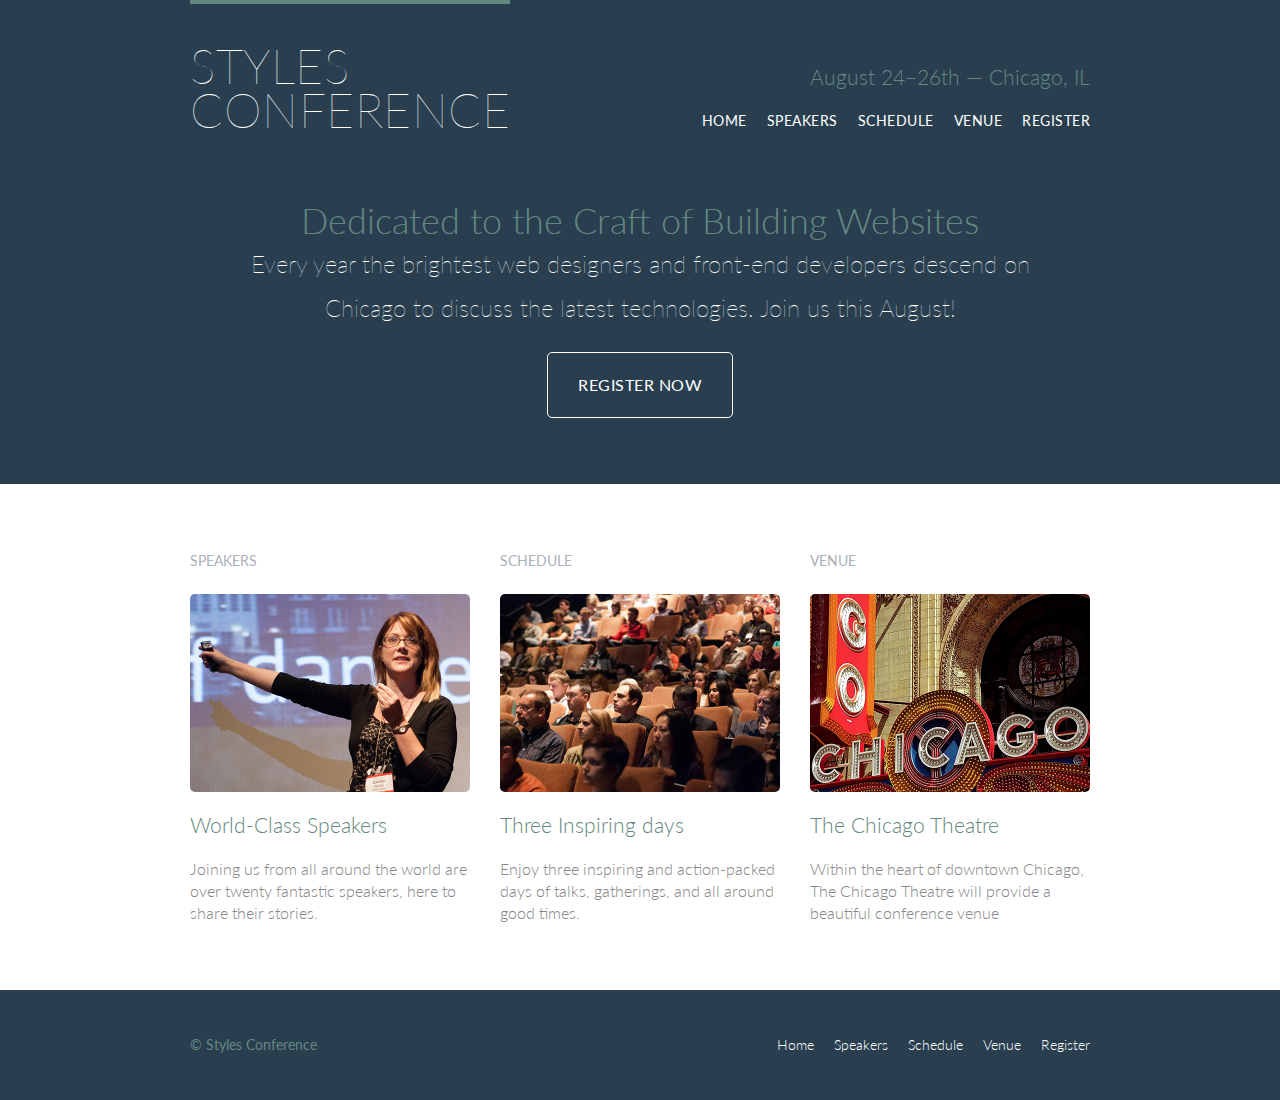
<file: index.html>
<!DOCTYPE html>
<html lang="en">

<head>
  <meta charset="utf-8">
  <title>Styles Conference</title>
  <link rel="stylesheet" href="assets/stylesheets/main.css">
  <link rel="preconnect" href="https://fonts.googleapis.com">
  <link rel="preconnect" href="https://fonts.gstatic.com" crossorigin>
  <link href="https://fonts.googleapis.com/css2?family=Lato:wght@100;300;400&display=swap" rel="stylesheet">
</head>

<body>
  <header class="primary-header container group">
    <section>
      <h1 class="logo">
        <a href="index.html">Styles <br> Conference</a>
      </h1>
    </section>
    <h3 class="tagline">August 24&ndash;26th &mdash; Chicago, IL</h3>
    <nav class="nav primary-nav">
      <ul>
        <li><a href="index.html">Home</a></li><!--
        --><li><a href="speakers.html">Speakers</a></li><!--
        --><li><a href="schedule.html">Schedule</a></li><!--
        --><li><a href="venue.html">Venue</a></li><!--
        --><li><a href="register.html">Register</a></li>
      </ul>
    </nav>
  </header>

  <section class="hero grid">
    <h2>Dedicated to the Craft of Building Websites</h2>
    <p>Every year the brightest web designers and front-end developers descend on Chicago to discuss the latest
      technologies. Join us this August!</p>
    <a href="register.html" class="btn btn-alt">Register Now</a>
  </section>
  <section class="row">
    <div class="grid"><!-- 
      Speakers 
      --><section class="teaser col-1-3">
        <h5>Speakers</h5>
        <a href="speakers.html">
          <img src="assets/images/home/speakers.jpg" alt="Professional Speaker">
          <h3>World-Class Speakers</h3>
        </a>
        <p>Joining us from all around the world are over twenty fantastic speakers, here to share their stories.</p>
      </section><!-- 
        Schedule
      --><section class="teaser col-1-3">
        <h5>Schedule</h5>
        <a href="schedule.html">
          <img src="assets/images/home/schedule.jpg" alt="Three Day Schedule">
          <h3>Three Inspiring days</h3>
        </a>
        <p>Enjoy three inspiring and action-packed days of talks, gatherings, and all around good times.</p>
      </section><!-- 
        Venue 
      --><section class="teaser col-1-3">
        <h5>Venue</h5>
        <a href="venue.html">
          <img src="assets/images/home/venue.jpg" alt="Conference Venue">
          <h3>The Chicago Theatre</h3>
        </a>
        <p>Within the heart of downtown Chicago, The Chicago Theatre will provide a beautiful conference venue</p>
      </section>
    </div>
  </section>

  <footer class="primary-footer container group">
    <small>&copy; Styles Conference</small>
    <nav class="nav">
      <ul>
        <li><a href="index.html">Home</a></li><!--
        --><li><a href="speakers.html">Speakers</a></li><!--
        --><li><a href="schedule.html">Schedule</a></li><!--
        --><li><a href="venue.html">Venue</a></li><!--
        --><li><a href="register.html">Register</a></li>
      </ul>
  </footer>
</body>

</html>
</file>
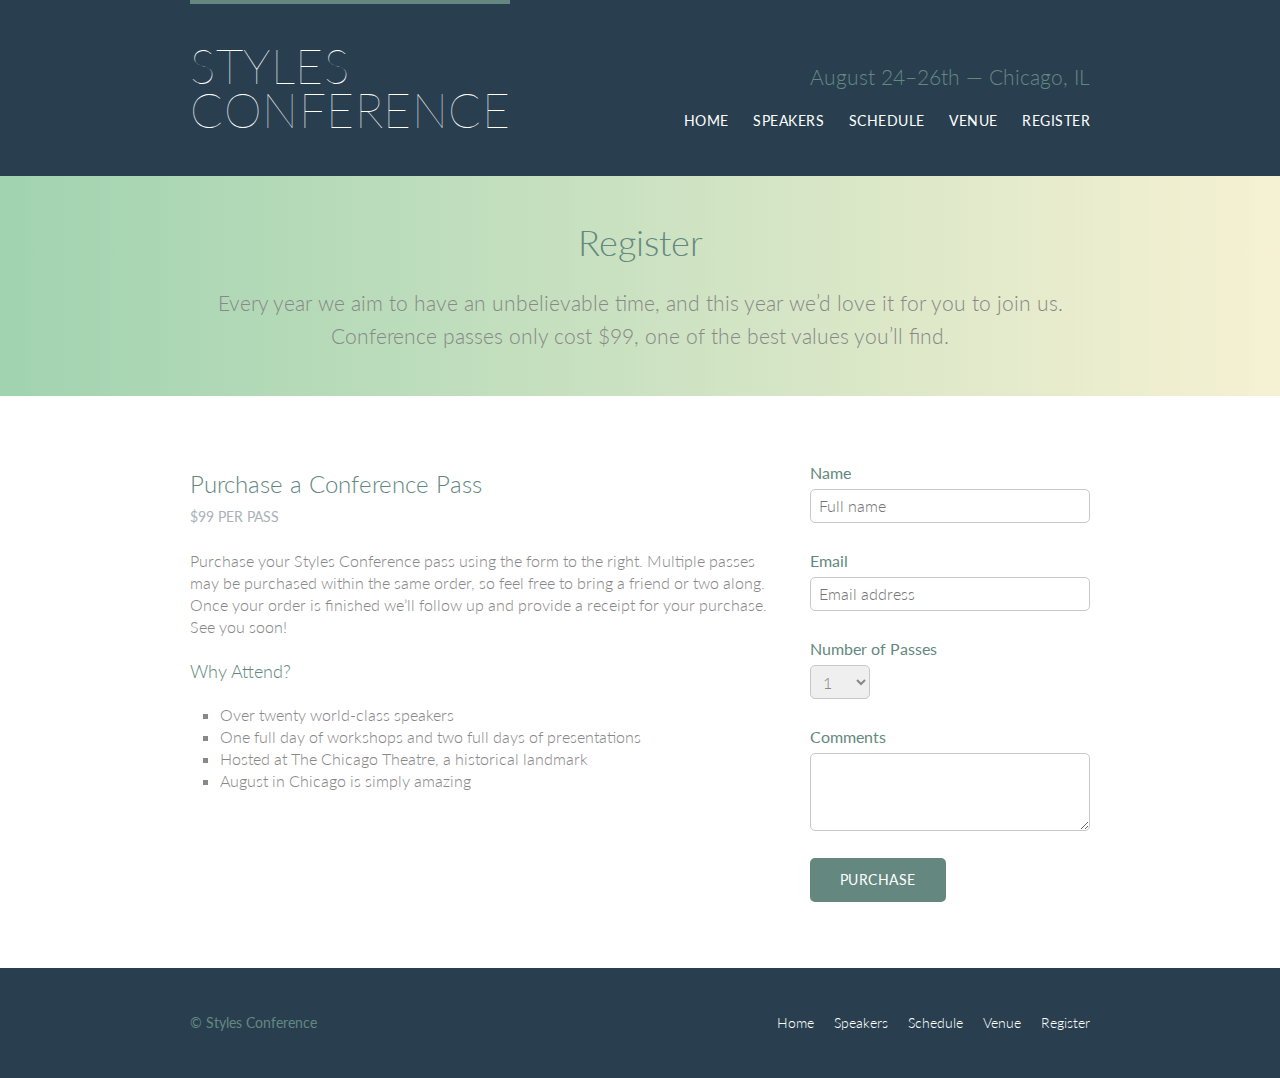
<file: register.html>
<!DOCTYPE html>
<html lang="en">

<head>
    <meta charset="utf-8">
    <title>Styles Conference</title>

    <link rel="stylesheet" href="assets/stylesheets/main.css">
    <link rel="preconnect" href="https://fonts.googleapis.com">
    <link rel="preconnect" href="https://fonts.gstatic.com" crossorigin>
    <link href="https://fonts.googleapis.com/css2?family=Lato:wght@100;300;400&display=swap" rel="stylesheet">
</head>

<body>
    <header class="primary-header container group">
        <section>
            <h1 class="logo">
                <a href="index.html">Styles <br> Conference</a>
            </h1>
        </section>
        <h3 class="tagline">August 24&ndash;26th &mdash; Chicago, IL</h3>
        <nav class="nav primary-nav">
            <ul>
                <li><a href="index.html">Home</a></li><!--
                -->
                <li><a href="speakers.html">Speakers</a></li><!--
                -->
                <li><a href="schedule.html">Schedule</a></li><!--
                -->
                <li><a href="venue.html">Venue</a></li><!--
                -->
                <li><a href="register.html">Register</a></li>
            </ul>
        </nav>
    </header>

    <section class="row-alt">
        <div class="lead container">
            <h1>Register</h1>
            <p>Every year we aim to have an unbelievable time, and this year we&#8217;d love it for you to join us.
                Conference passes only cost $99, one of the best values you&#8217;ll find.</p>
        </div>
    </section>

    <section class="row">
        <div class="grid">
            <section class="col-2-3">
                <h2>Purchase a Conference Pass</h2>
                <h5>$99 per Pass</h5>

                <p>Purchase your Styles Conference pass using the form to the right. Multiple passes may be purchased
                    within the same order, so feel free to bring a friend or two along. Once your order is finished
                    we&#8217;ll follow up and provide a receipt for your purchase. See you soon!</p>

                <h4>Why Attend?</h4>

                <ul class="why-attend">
                    <li>Over twenty world-class speakers</li>
                    <li>One full day of workshops and two full days of presentations</li>
                    <li>Hosted at The Chicago Theatre, a historical landmark</li>
                    <li>August in Chicago is simply amazing</li>
                </ul>
            </section><!--
            --><form class="col-1-3" action="#" method="post">
                <fieldset class="register-group">
                    <label>
                        Name
                        <input type="text" name="name" placeholder="Full name" required>
                    </label>

                    <label>
                        Email
                        <input type="email" name="email" placeholder="Email address" required>
                    </label>

                    <label>
                        Number of Passes
                        <select name="quantity" required>
                            <option value="1" selected>1</option>
                            <option value="2">2</option>
                            <option value="3">3</option>
                            <option value="4">4</option>
                            <option value="5">5</option>
                        </select>
                    </label>

                    <label>
                        Comments
                        <textarea name="comments"></textarea>
                    </label>
                </fieldset>
                
                <input class="btn btn-default" type="submit" name="submit" value="Purchase">
            </form>
        </div>
    </section>

    <footer class="primary-footer container group">
        <small>&copy; Styles Conference</small>
        <nav class="nav">
            <ul>
                <li><a href="index.html">Home</a></li><!--
                --><li><a href="speakers.html">Speakers</a></li><!--
                --><li><a href="schedule.html">Schedule</a></li><!--
                --><li><a href="venue.html">Venue</a></li><!--
                --><li><a href="register.html">Register</a></li>
            </ul>
        </nav>
    </footer>
</body>

</html>
</file>
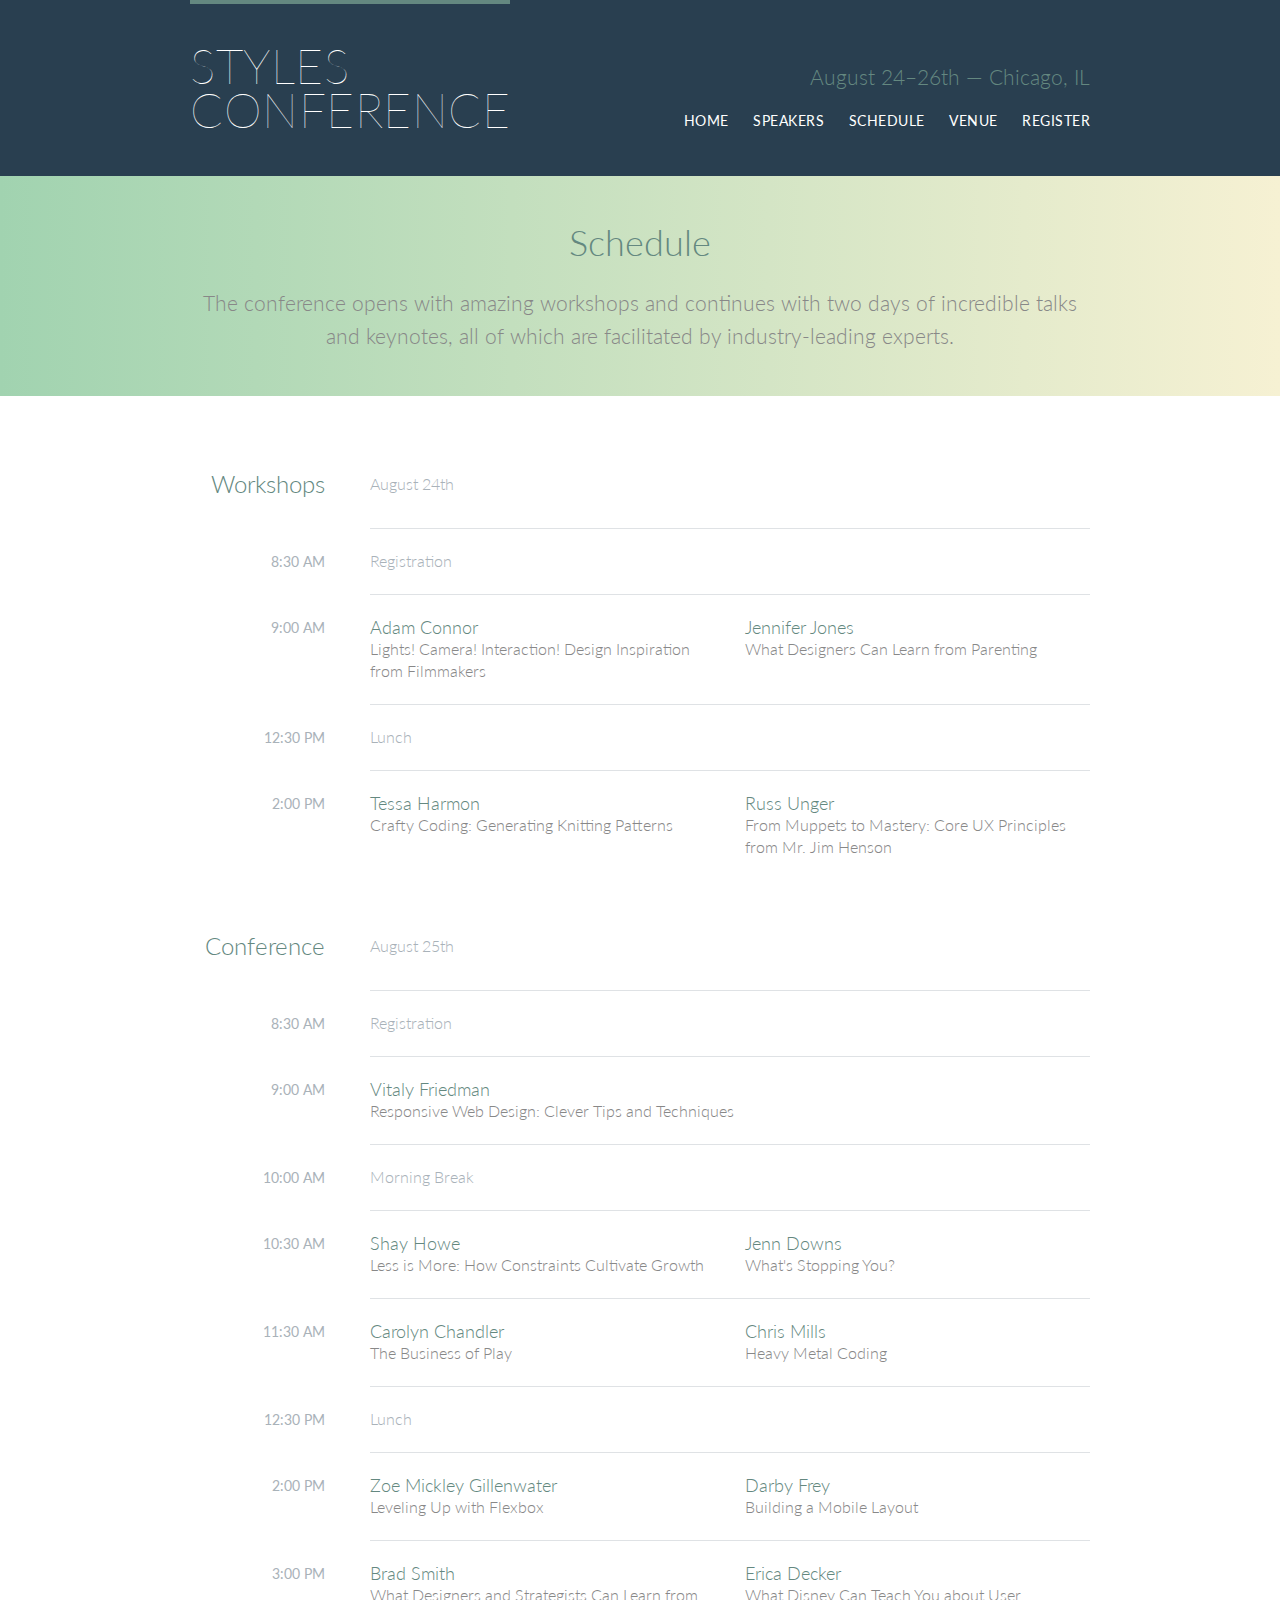
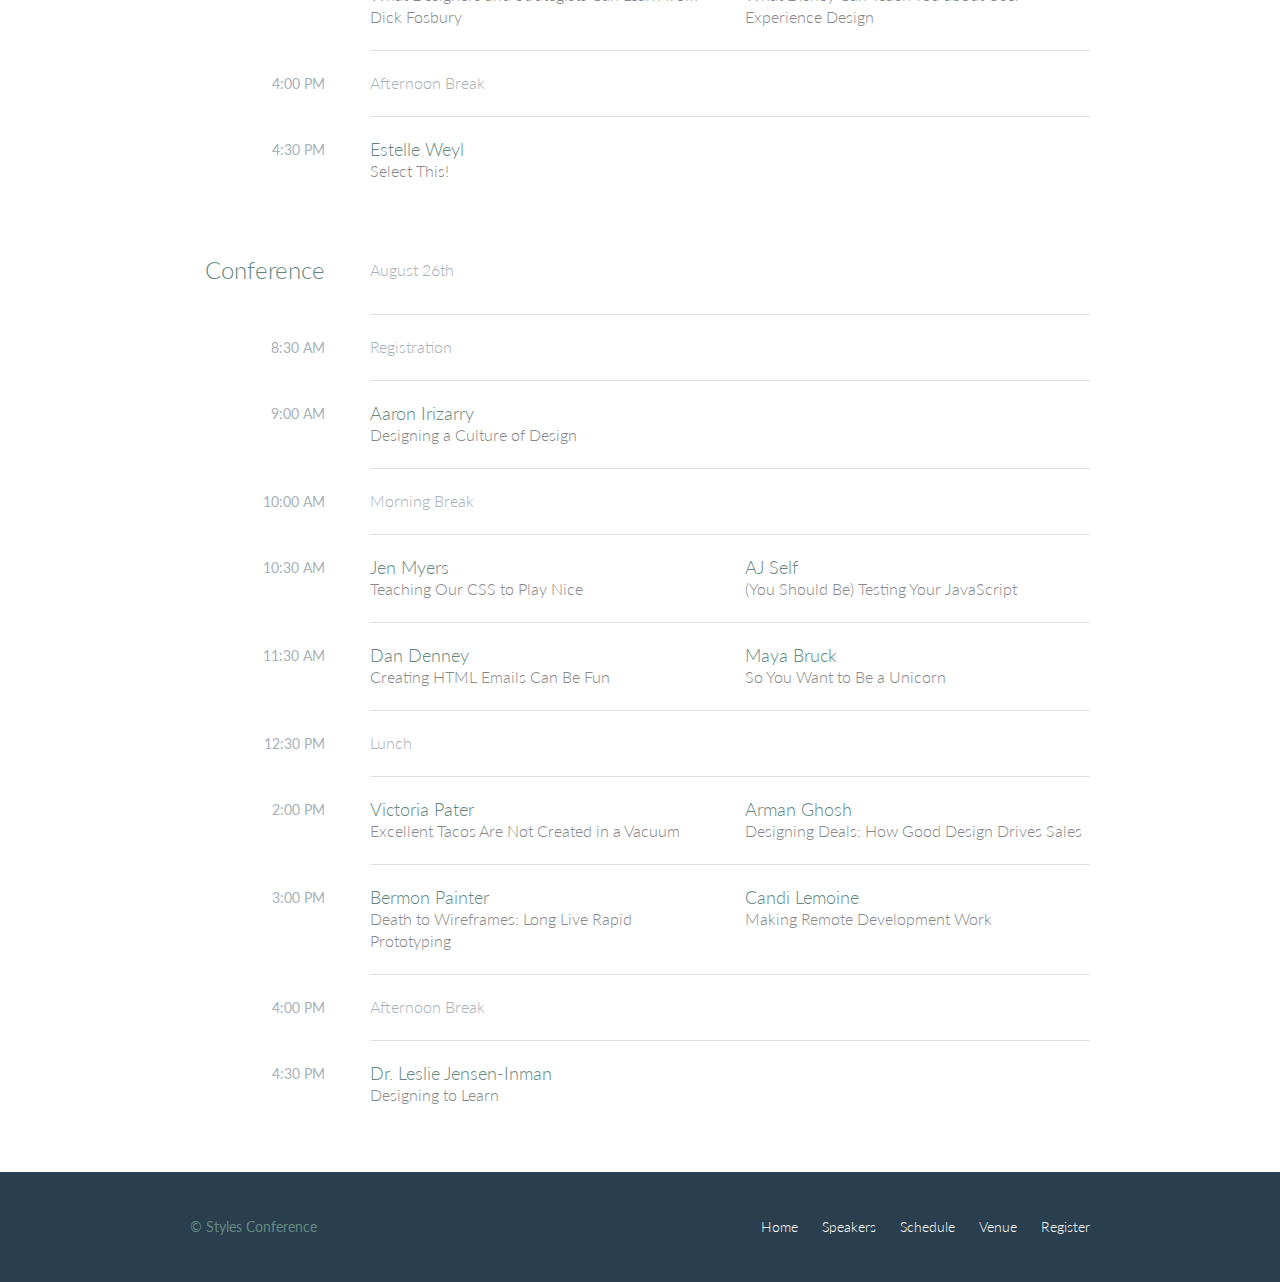
<file: schedule.html>
<!DOCTYPE html>
<html lang="en">

<head>
    <meta charset="utf-8">
    <title>Styles Conference</title>

    <link rel="stylesheet" href="assets/stylesheets/main.css">
    <link rel="preconnect" href="https://fonts.googleapis.com">
    <link rel="preconnect" href="https://fonts.gstatic.com" crossorigin>
    <link href="https://fonts.googleapis.com/css2?family=Lato:wght@100;300;400&display=swap" rel="stylesheet">
</head>

<body>
    <header class="primary-header container group">
        <section>
            <h1 class="logo">
                <a href="index.html">Styles <br> Conference</a>
            </h1>
        </section>
        <h3 class="tagline">August 24&ndash;26th &mdash; Chicago, IL</h3>
        <nav class="nav primary-nav">
            <ul>
                <li><a href="index.html">Home</a></li><!--
                -->
                <li><a href="speakers.html">Speakers</a></li><!--
                -->
                <li><a href="schedule.html">Schedule</a></li><!--
                -->
                <li><a href="venue.html">Venue</a></li><!--
                -->
                <li><a href="register.html">Register</a></li>
            </ul>
        </nav>
    </header>

    <section class="row-alt">
        <div class="lead container">
            <h1>Schedule</h1>
            <p>The conference opens with amazing workshops and continues with two days of incredible talks and keynotes,
                all of which are facilitated by industry-leading experts.</p>
        </div>
    </section>

    <section class="row">
        <div class="container">
            <!-- Table #1 Workshops -->
            <table>
                <thead>
                    <tr>
                        <th scope="row">Workshops</th>
                        <td class="schedule-offset" colspan="2">August 24th</td>
                    </tr>
                </thead>
                <tbody>
                    <tr>
                        <th scope="row">
                            <time datetime="08:30:00">8:30 AM</time>
                        </th>
                        <td class="schedule-offset" colspan="2">Registration</td>
                    </tr>
                    <tr>
                        <th scope="row">
                            <time datetime="09:00:00">9:00 AM</time>
                        </th>
                        <td>
                            <a href="speakers.html#adam-connor">
                                <h4>Adam Connor</h4>
                                Lights! Camera! Interaction! Design Inspiration from Filmmakers
                            </a>
                        </td>
                        <td>
                            <a href="speakers.html#jennifer-jones">
                                <h4>Jennifer Jones</h4>
                                What Designers Can Learn from Parenting
                            </a>
                        </td>
                    </tr>
                    <tr>
                        <th scope="row">
                            <time datetime="12:30:00">12:30 PM</time>
                        </th>
                        <td class="schedule-offset" colspan="2">
                            Lunch
                        </td>
                    </tr>
                    <tr>
                        <th scope="row">
                            <time datetime="14:00">2:00 PM</time>
                        </th>
                        <td>
                            <a href="speakers.html#tessa-harmon">
                                <h4>Tessa Harmon</h4>
                                Crafty Coding: Generating Knitting Patterns
                            </a>
                        </td>
                        <td>
                            <a href="speakers.html#russ-unger">
                                <h4>Russ Unger</h4>
                                From Muppets to Mastery: Core UX Principles from Mr. Jim Henson
                            </a>
                        </td>
                    </tr>
                </tbody>
            </table>
            <!-- Table #2 Conference -->
            <table>
                <thead>
                    <tr>
                        <th scope="row">Conference</th>
                        <td class="schedule-offset" colspan="2">August 25th</td>
                    </tr>
                </thead>
                <tbody>
                    <tr>
                        <th scope="row">
                            <time datetime="08:30:00">8:30 AM</time>
                        </th>
                        <td class="schedule-offset" colspan="2">Registration</td>
                    </tr>
                    <tr>
                        <th scope="row">
                            <time datetime="09:00:00">9:00 AM</time>
                        </th>
                        <td colspan="2">
                            <a href="speakers.html#vitaly-friedman">
                                <h4>Vitaly Friedman</h4>
                                Responsive Web Design: Clever Tips and Techniques
                            </a>
                        </td>
                    </tr>
                    <tr>
                        <th scope="row">
                            <time datetime="10:00:00">10:00 AM</time>
                        </th>
                        <td class="schedule-offset" colspan="2">
                            Morning Break
                        </td>
                    </tr>
                    <tr>
                        <th scope="row">
                            <time datetime="10:30:00">10:30 AM</time>
                        </th>
                        <td>
                            <a href="speakers.html#shay-howe">
                                <h4>Shay Howe</h4>
                                Less is More: How Constraints Cultivate Growth
                            </a>
                        </td>
                        <td>
                            <a href="speakers.html#jenn-downs">
                                <h4>Jenn Downs</h4>
                                What's Stopping You?
                            </a>
                        </td>
                    </tr>
                    <tr>
                        <th scope="row">
                            <time datetime="11:30:00">11:30 AM</time>
                        </th>
                        <td>
                            <a href="speakers.html#carolyn-chandler">
                                <h4>Carolyn Chandler</h4>
                                The Business of Play
                            </a>
                        </td>
                        <td>
                            <a href="speakers.html#chris-mills">
                                <h4>Chris Mills</h4>
                                Heavy Metal Coding
                            </a>
                        </td>
                    </tr>
                    <tr>
                        <th scope="row">
                            <time datetime="12:30:00">12:30 PM</time>
                        </th>
                        <td class="schedule-offset" colspan="2">
                            Lunch
                        </td>
                    </tr>
                    <tr>
                        <th scope="row">
                            <time datetime="14:00">2:00 PM</time>
                        </th>
                        <td>
                            <a href="speakers.html#zoe-mickley-gillenwater">
                                <h4>Zoe Mickley Gillenwater</h4>
                                Leveling Up with Flexbox
                            </a>
                        </td>
                        <td>
                            <a href="speakers.html#darby-frey">
                                <h4>Darby Frey</h4>
                                Building a Mobile Layout
                            </a>
                        </td>
                    </tr>
                    <tr>
                        <th scope="row">
                            <time datetime="15:00">3:00 PM</time>
                        </th>
                        <td>
                            <a href="speakers.html#brad-smith">
                                <h4>Brad Smith</h4>
                                What Designers and Strategists Can Learn from Dick Fosbury
                            </a>
                        </td>
                        <td>
                            <a href="speakers.html#erica-decker">
                                <h4>Erica Decker</h4>
                                What Disney Can Teach You about User Experience Design
                            </a>
                        </td>
                    </tr>
                    <tr>
                        <th scope="row">
                            <time datetime="16:00">4:00 PM</time>
                        </th>
                        <td class="schedule-offset" colspan="2">
                            Afternoon Break
                        </td>
                    </tr>
                    <tr>
                        <th scope="row">
                            <time datetime="16:30">4:30 PM</time>
                        </th>
                        <td colspan="2">
                            <a href="speakers.html#estelle-weyl">
                                <h4>Estelle Weyl</h4>
                                    Select This!
                            </a>
                        </td>
                    </tr>
                </tbody>
            </table>
            <!-- Table #3 Conference -->
            <table>
                <thead>
                    <tr>
                        <th scope="row">Conference</th>
                        <td class="schedule-offset" colspan="2">August 26th</td>
                    </tr>
                </thead>
                <tbody>
                    <tr>
                        <th scope="row">
                            <time datetime="08:30:00">8:30 AM</time>
                        </th>
                        <td class="schedule-offset" colspan="2">Registration</td>
                    </tr>
                    <tr>
                        <th scope="row">
                            <time datetime="09:00:00">9:00 AM</time>
                        </th>
                        <td colspan="2">
                            <a href="speakers.html#aaron-irizarry">
                                <h4>Aaron Irizarry</h4>
                                Designing a Culture of Design
                            </a>
                        </td>
                    </tr>
                    <tr>
                        <th scope="row">
                            <time datetime="10:00:00">10:00 AM</time>
                        </th>
                        <td class="schedule-offset" colspan="2">
                            Morning Break
                        </td>
                    </tr>
                    <tr>
                        <th scope="row">
                            <time datetime="10:30:00">10:30 AM</time>
                        </th>
                        <td>
                            <a href="speakers.html#jen-myers">
                                <h4>Jen Myers</h4>
                                Teaching Our CSS to Play Nice
                            </a>
                        </td>
                        <td>
                            <a href="speakers.html#aj-self">
                                <h4>AJ Self</h4>
                                (You Should Be) Testing Your JavaScript
                            </a>
                        </td>
                    </tr>
                    <tr>
                        <th scope="row">
                            <time datetime="11:30:00">11:30 AM</time>
                        </th>
                        <td>
                            <a href="speakers.html#dan-denney">
                                <h4>Dan Denney</h4>
                                Creating HTML Emails Can Be Fun
                            </a>
                        </td>
                        <td>
                            <a href="speakers.html#maya-bruck">
                                <h4>Maya Bruck</h4>
                                So You Want to Be a Unicorn
                            </a>
                        </td>
                    </tr>
                    <tr>
                        <th scope="row">
                            <time datetime="12:30:00">12:30 PM</time>
                        </th>
                        <td class="schedule-offset" colspan="2">
                            Lunch
                        </td>
                    </tr>
                    <tr>
                        <th scope="row">
                            <time datetime="14:00">2:00 PM</time>
                        </th>
                        <td>
                            <a href="speakers.html#victoria-pater">
                                <h4>Victoria Pater</h4>
                                Excellent Tacos Are Not Created in a Vacuum
                            </a>
                        </td>
                        <td>
                            <a href="speakers.html#arman-ghosh">
                                <h4>Arman Ghosh</h4>
                                Designing Deals: How Good Design Drives Sales
                            </a>
                        </td>
                    </tr>
                    <tr>
                        <th scope="row">
                            <time datetime="15:00">3:00 PM</time>
                        </th>
                        <td>
                            <a href="speakers.html#bermon-painter">
                                <h4>Bermon Painter</h4>
                                Death to Wireframes: Long Live Rapid Prototyping
                            </a>
                        </td>
                        <td>
                            <a href="speakers.html#candi-lemoine">
                                <h4>Candi Lemoine</h4>
                                Making Remote Development Work
                            </a>
                        </td>
                    </tr>
                    <tr>
                        <th scope="row">
                            <time datetime="16:00">4:00 PM</time>
                        </th>
                        <td class="schedule-offset" colspan="2">
                            Afternoon Break
                        </td>
                    </tr>
                    <tr>
                        <th scope="row">
                            <time datetime="16:30">4:30 PM</time>
                        </th>
                        <td colspan="2">
                            <a href="speakers.html#dr-leslie-jensen-inman">
                                <h4>Dr. Leslie Jensen-Inman</h4>
                                    Designing to Learn
                            </a>
                        </td>
                    </tr>
                </tbody>
            </table>
        </div>
    </section>

    <footer class="primary-footer container group">
        <small>&copy; Styles Conference</small>
        <nav class="nav">
            <ul>
                <li><a href="index.html">Home</a></li><!--
                -->
                <li><a href="speakers.html">Speakers</a></li><!--
                -->
                <li><a href="schedule.html">Schedule</a></li><!--
                -->
                <li><a href="venue.html">Venue</a></li><!--
                -->
                <li><a href="register.html">Register</a></li>
            </ul>
        </nav>
    </footer>
</body>

</html>
</file>
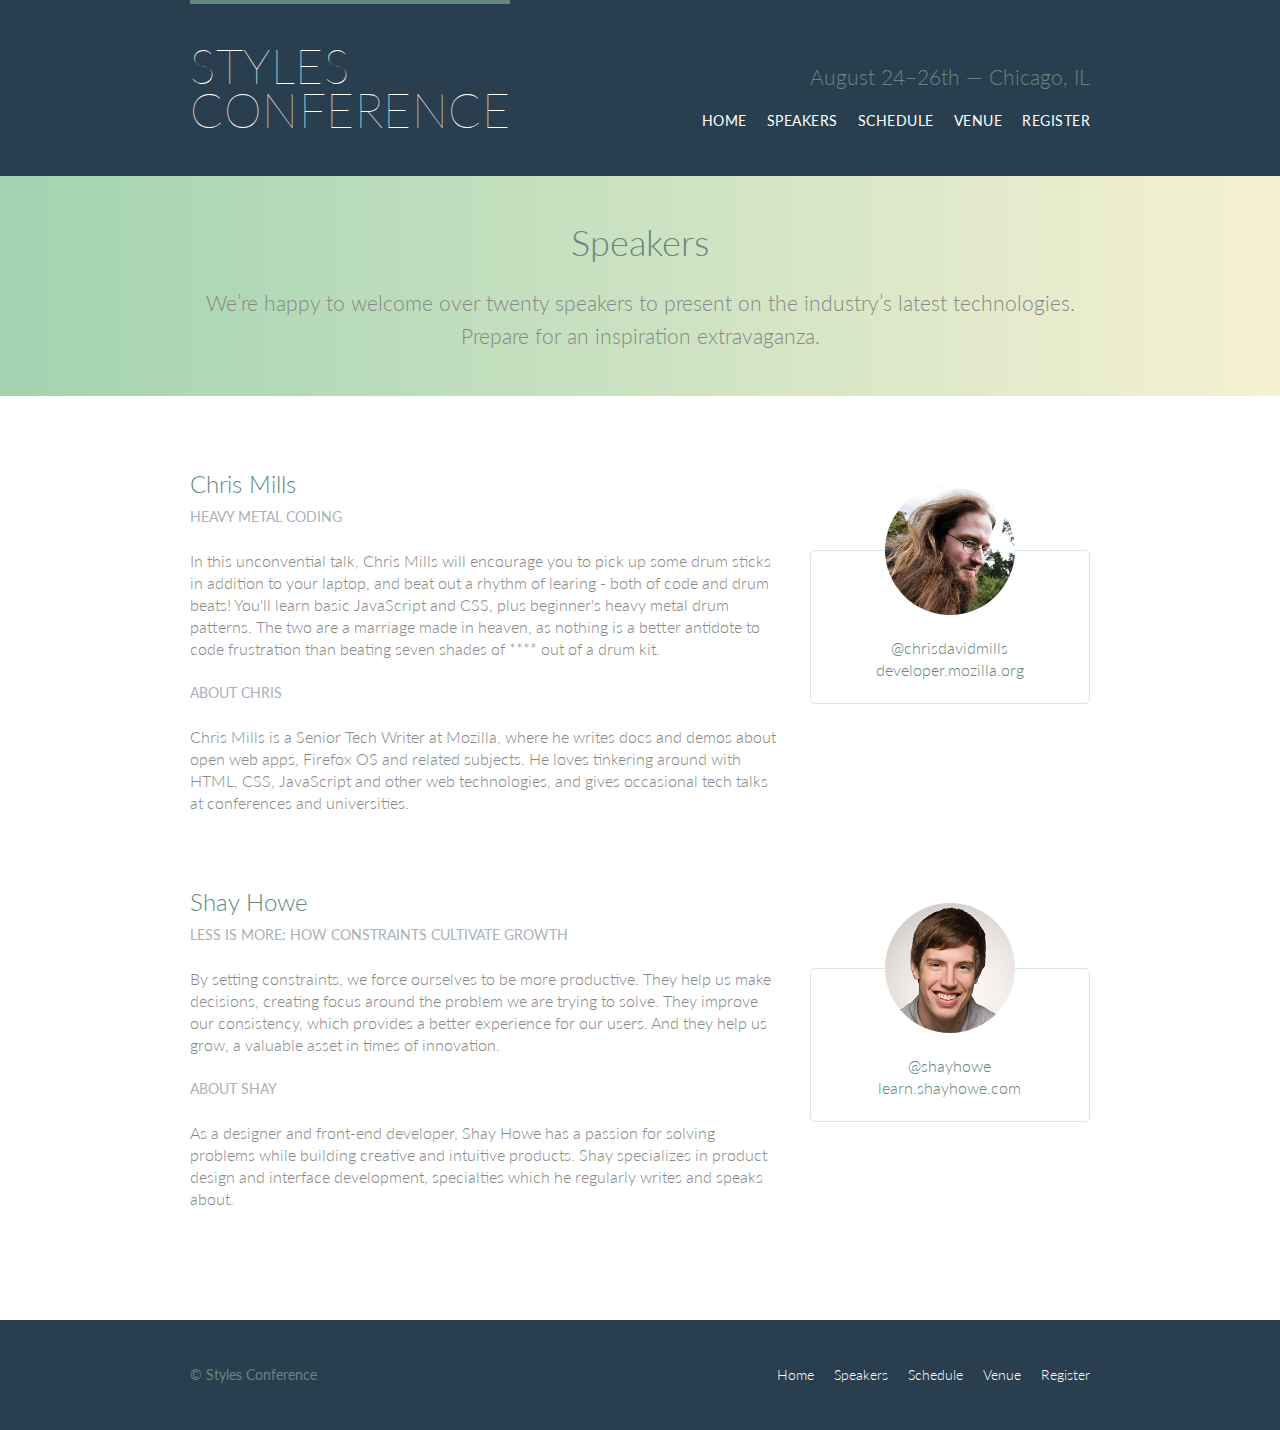
<file: speakers.html>
<!DOCTYPE html>
<html lang="en">

<head>
    <meta charset="utf-8">
    <title>Styles Conference</title>

    <link rel="stylesheet" href="assets/stylesheets/main.css">
    <link rel="preconnect" href="https://fonts.googleapis.com">
    <link rel="preconnect" href="https://fonts.gstatic.com" crossorigin>
    <link href="https://fonts.googleapis.com/css2?family=Lato:wght@100;300;400&display=swap" rel="stylesheet">
</head>

<body>
    <header class="primary-header container group">
        <section>
            <h1 class="logo">
                <a href="index.html">Styles <br> Conference</a>
            </h1>
        </section>
        <h3 class="tagline">August 24&ndash;26th &mdash; Chicago, IL</h3>
        <nav class="nav primary-nav">
            <ul>
                <li><a href="index.html">Home</a></li><!--
                --><li><a href="speakers.html">Speakers</a></li><!--
                --><li><a href="schedule.html">Schedule</a></li><!--
                --><li><a href="venue.html">Venue</a></li><!--
                --><li><a href="register.html">Register</a></li>
            </ul>
        </nav>
    </header>

    <section class="row-alt">
        <div class="lead container">
            <h1>Speakers</h1>
            <p>We&#8217;re happy to welcome over twenty speakers to present on the industry&#8217;s latest technologies. Prepare for an inspiration extravaganza.</p>
        </div>
    </section>

    <section class="row">
        <div class="grid">
            <section id="chris-mills" class="speaker">
                <div class="col-2-3">
                    <h2>Chris Mills</h2>
                    <h5>Heavy Metal Coding</h5>
                    <p>In this unconvential talk, Chris Mills will encourage you to pick up some drum sticks in addition to your laptop, and beat out a rhythm of learing - both of code and drum beats! You'll learn basic JavaScript and CSS, plus beginner's heavy metal drum patterns. The two are a marriage made in heaven, as nothing is a better antidote to code frustration than beating seven shades of **** out of a drum kit.</p>
                    <h5>About Chris</h5>
                    <p>Chris Mills is a Senior Tech Writer at Mozilla, where he writes docs and demos about open web apps, Firefox OS and related subjects. He loves tinkering around with HTML, CSS, JavaScript and other web technologies, and gives occasional tech talks at conferences and universities.</p>
                </div><!--
                --><aside class="col-1-3">
                    <div class="speaker-info">
                        <img src="assets/images/speakers/chris-mills.jpg" alt="Chris Mills">
                        <ul>
                            <li><a href="https://twitter.com/chrisdavidmills">@chrisdavidmills</a></li>
                            <li><a href="http://developer.mozilla.org/">developer.mozilla.org</a></li>
                        </ul>
                    </div>
                </aside>
            </section>
            <section id="shay-howe" class="speaker">
                <div class="col-2-3">
                    <h2>Shay Howe</h2>
                    <h5>Less Is More: How Constraints Cultivate Growth</h5>
                    <p>By setting constraints, we force ourselves to be more productive. They help us make decisions, creating focus around the problem we are trying to solve. They improve our consistency, which provides a better experience for our users. And they help us grow, a valuable asset in times of innovation.</p>
                    <h5>About Shay</h5>
                    <p>As a designer and front-end developer, Shay Howe has a passion for solving problems while building creative and intuitive products. Shay specializes in product design and interface development, specialties which he regularly writes and speaks about.</p>
                </div><!--
                --><aside class="col-1-3">
                    <div class="speaker-info">
                        <img src="assets/images/speakers/shay-howe.jpg" alt="Shay Howe">
                        <ul>
                            <li><a href="https://twitter.com/shayhowe">@shayhowe</a></li>
                            <li><a href="http://learn.shayhowe.com/">learn.shayhowe.com</a></li>
                        </ul>
                    </div>
                </aside>
            </section>
        </div>
    </section>

    <footer class="primary-footer container group">
        <small>&copy; Styles Conference</small>
        <nav class="nav">
            <ul>
                <li><a href="index.html">Home</a></li><!--
                --><li><a href="speakers.html">Speakers</a></li><!--
                --><li><a href="schedule.html">Schedule</a></li><!--
                --><li><a href="venue.html">Venue</a></li><!--
                --><li><a href="register.html">Register</a></li>
            </ul>
        </nav>
    </footer>
</body>

</html>
</file>
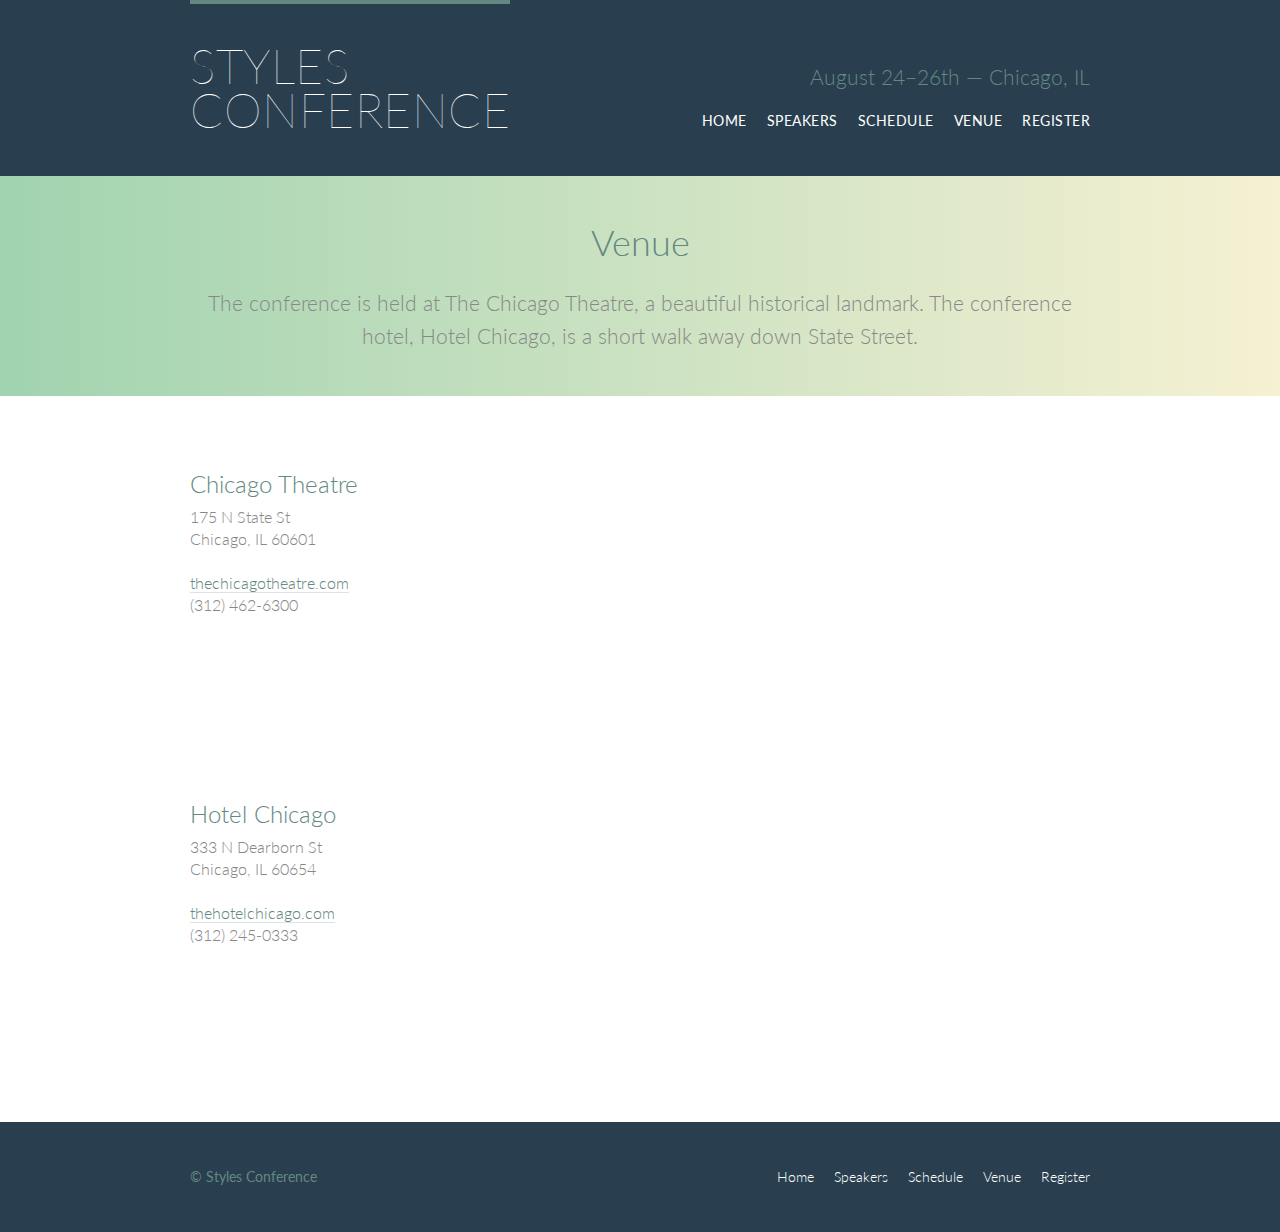
<file: venue.html>
<!DOCTYPE html>
<html lang="en">

<head>
    <meta charset="utf-8">
    <title>Styles Conference</title>

    <link rel="stylesheet" href="assets/stylesheets/main.css">
    <link rel="preconnect" href="https://fonts.googleapis.com">
    <link rel="preconnect" href="https://fonts.gstatic.com" crossorigin>
    <link href="https://fonts.googleapis.com/css2?family=Lato:wght@100;300;400&display=swap" rel="stylesheet">
</head>

<body>
    <header class="primary-header container group">
        <section>
            <h1 class="logo">
                <a href="index.html">Styles <br> Conference</a>
            </h1>
        </section>
        <h3 class="tagline">August 24&ndash;26th &mdash; Chicago, IL</h3>
        <nav class="nav primary-nav">
            <ul>
                <li><a href="index.html">Home</a></li><!--
                --><li><a href="speakers.html">Speakers</a></li><!--
                --><li><a href="schedule.html">Schedule</a></li><!--
                --><li><a href="venue.html">Venue</a></li><!--
                --><li><a href="register.html">Register</a></li>
            </ul>
        </nav>
    </header>

    <section class="row-alt">
        <div class="lead container">
            <h1>Venue</h1>
            <p>The conference is held at The Chicago Theatre, a beautiful historical landmark. The conference hotel, Hotel Chicago, is a short walk away down State Street.</p>
        </div>
    </section>

    <section class="row">
        <div class="grid">
            <section class="venue-theatre">
                <div class="col-1-3">
                    <h2>Chicago Theatre</h2>
                    <p>175 N State St <br> Chicago, IL 60601</p>
                    <p><a href="http://www.thechicagotheatre.com/">thechicagotheatre.com</a> <br> (312) 462-6300</p>
                </div><!--
                --><iframe class="venue-map col-2-3" src="https://www.google.com/maps/embed?pb=!1m18!1m12!1m3!1d2970.347118478083!2d-87.63007992349375!3d41.885391371241056!2m3!1f0!2f0!3f0!3m2!1i1024!2i768!4f13.1!3m3!1m2!1s0x880e2caff598f035%3A0xed6d5c288e9b5ad2!2s175%20N%20State%20St%2C%20Chicago%2C%20IL%2060601!5e0!3m2!1sen!2sus!4v1693252567749!5m2!1sen!2sus" style="border:0;" allowfullscreen="" loading="lazy" referrerpolicy="no-referrer-when-downgrade"></iframe>
            </section>
            <section class="venue-hotel">
                <div class="col-1-3">
                    <h2>Hotel Chicago</h2>
                    <p>333 N Dearborn St <br> Chicago, IL 60654</p>
                    <p><a href="http://www.thehotelchicago.com/">thehotelchicago.com</a> <br> (312) 245-0333</p>
                </div><!--
                --><iframe class="venue-map col-2-3" src="https://www.google.com/maps/embed?pb=!1m18!1m12!1m3!1d2970.197155068117!2d-87.63144902349357!3d41.88861687124065!2m3!1f0!2f0!3f0!3m2!1i1024!2i768!4f13.1!3m3!1m2!1s0x880e2cae21a12625%3A0x277f22d4b64d5732!2sHotel%20Chicago%20Downtown%2C%20Autograph%20Collection!5e0!3m2!1sen!2sus!4v1693252643652!5m2!1sen!2sus" style="border:0;" allowfullscreen="" loading="lazy" referrerpolicy="no-referrer-when-downgrade"></iframe>
            </section>
        </div>
    </section>

    <footer class="primary-footer container group">
        <small>&copy; Styles Conference</small>
        <nav class="nav">
            <ul>
                <li><a href="index.html">Home</a></li><!--
                --><li><a href="speakers.html">Speakers</a></li><!--
                --><li><a href="schedule.html">Schedule</a></li><!--
                --><li><a href="venue.html">Venue</a></li><!--
                --><li><a href="register.html">Register</a></li>
            </ul>
        </nav>
    </footer>
</body>

</html>
</file>
<file: assets/stylesheets/main.css>
/* http://meyerweb.com/eric/tools/css/reset/ 
   v2.0 | 20110126
   License: none (public domain)
*/

html,
body,
div,
span,
applet,
object,
iframe,
h1,
h2,
h3,
h4,
h5,
h6,
p,
blockquote,
pre,
a,
abbr,
acronym,
address,
big,
cite,
code,
del,
dfn,
em,
img,
ins,
kbd,
q,
s,
samp,
small,
strike,
strong,
sub,
sup,
tt,
var,
b,
u,
i,
center,
dl,
dt,
dd,
ol,
ul,
li,
fieldset,
form,
label,
legend,
table,
caption,
tbody,
tfoot,
thead,
tr,
th,
td,
article,
aside,
canvas,
details,
embed,
figure,
figcaption,
footer,
header,
hgroup,
menu,
nav,
output,
ruby,
section,
summary,
time,
mark,
audio,
video {
	margin: 0;
	padding: 0;
	border: 0;
	font-size: 100%;
	font: inherit;
	vertical-align: baseline;
}

/* HTML5 display-role reset for older browsers */
article,
aside,
details,
figcaption,
figure,
footer,
header,
hgroup,
menu,
nav,
section {
	display: block;
}

body {
	line-height: 1;
}

ol,
ul {
	list-style: none;
}

blockquote,
q {
	quotes: none;
}

blockquote:before,
blockquote:after,
q:before,
q:after {
	content: "";
	content: none;
}

table {
	border-collapse: collapse;
	border-spacing: 0;
}

/************************************************/
/*
  ========================================
    Grid
  ========================================
*/

*,
*:before,
*:after {
	-webkit-box-sizing: border-box;
	-moz-box-sizing: border-box;
	box-sizing: border-box;
}

.container,
.grid {
	margin: 0 auto;
	width: 960px;
}

.container {
	padding-left: 30px;
	padding-right: 30px;
}

.col-1-3 {
	width: 33.33%;
}

.col-2-3 {
	width: 66.66%;
}

.col-1-3,
.col-2-3 {
	display: inline-block;
	vertical-align: top;
}

.grid,
.col-1-3,
.col-2-3 {
	padding-left: 15px;
	padding-right: 15px;
}

/*
  ========================================
  Clearfix
  ========================================
*/
.group:before,
.group:after {
	content: "";
	display: table;
}

.group:after {
	clear: both;
}

.group {
	clear: both;
	/* *zoom: 1; */
}

/*
  ========================================
  Rows
  ========================================
*/

.row,
.row-alt {
	min-width: 960px;
}

.row {
	background: #fff;
	padding: 66px 0 44px 0;
}

.row-alt {
	padding: 44px 0 22px 0;
	background: #cbe2c1;
	background: -webkit-linear-gradient(to right, #a1d3b0, #f6f1d3);
	background: -moz-linear-gradient(to right, #a1d3b0, #f6f1d3);
	background: linear-gradient(to right, #a1d3b0, #f6f1d3);
}

/*
  ========================================
  Typography
  ========================================
*/

h1,
h3,
h4,
h5,
p {
	margin-bottom: 22px;
}

h1,
h2,
h3,
h4 {
	color: #648880;
}

h1 {
	font-size: 36px;
	line-height: 44px;
}

h2 {
	font-size: 24px;
	line-height: 44px;
}

h3 {
	font-size: 21px;
}

h4 {
	font-size: 18px;
}

h5 {
	color: #a9b2b9;
	font-size: 14px;
	font-weight: 400;
	text-transform: uppercase;
}

/*
  ========================================
  Leads
  ========================================
*/

.lead {
	text-align: center;
}

.lead p {
	font-size: 21px;
	line-height: 33px;
}

/*
  ========================================
  Buttons
  ========================================
*/

.btn {
	border-radius: 5px;
	display: inline-block;
	margin: 0;
	color: #fff;
	cursor: pointer;
	font-weight: 400;
	letter-spacing: .5px;
	text-transform: uppercase;
}

.btn-alt {
	border: 1px solid #fff;
	padding: 10px 30px;
}

.btn-alt:hover {
	background: #fff;
	color: #648880;
}

.btn-default {
	border: 0;
	background: #648880;
	padding: 11px 30px;
	font-size: 14px;
}

.btn-default:hover {
	background: #77a198;
}

/*
  ========================================
  Home
  ========================================
*/

.hero {
	padding: 22px 80px 66px 80px;
	line-height: 44px;
	text-align: center;
	color: #fff;
}

.hero h2 {
	font-size: 36px;
}

.hero p {
	font-size: 24px;
	font-weight: 100;
}

.teaser a:hover h3 {
	color: #a9b2b9;
}

.teaser img {
	display: block;
	max-width: 100%;
	border-radius: 5px;
	margin-bottom: 22px;
}

/*
  ========================================
  Primary header
  ========================================
*/

.logo {
	float: left;
	border-top: 4px solid #648880;
	padding: 40px 0 22px 0;
	font-size: 48px;
	font-weight: 100;
	letter-spacing: .5px;
	line-height: 44px;
	text-transform: uppercase;
}

.tagline {
	margin: 66px 0 22px 0;
	text-align: right;
}

.primary-nav {
	font-size: 14px;
	font-weight: 400;
	letter-spacing: .5px;
	text-transform: uppercase;
}

/*
  ========================================
  Primary footer
  ========================================
*/

.primary-footer {
	padding-bottom: 44px;
	padding-top: 44px;
	color: #648880;
	font-size: 14px;
}

.primary-footer small {
	float: left;
	font-weight: 400;
}

/*
  ========================================
  Custom styles
  ========================================
*/

body {
	background: #293f50;
	color: #888;
	font: 300 16px/22px "Lato", "Open Sans", "Helvetica Neue", Helvetica, Arial, sans-serif;
}

strong {
	font-weight: 400;
}

cite,
em {
	font-style: italic;
}

/*
  ========================================
  Links
  ========================================
*/

a {
	color: #648880;
	text-decoration: none;
}

a:hover {
	color: #a9b2b9;
}

p a {
	border-bottom: 1px solid #dfe2e5;
}

/*
  ========================================
  Navigation
  ========================================
*/

.nav {
	text-align: right;
}

.nav li {
	display: inline-block;
	margin: 0 10px;
	vertical-align: top;
}

.nav li:last-child {
	margin-right: 0;
}

/*
  ========================================
  Primary header & Primary footer
  ========================================
  */
.primary-header a,
.primary-footer a {
	color: #fff;
}

.primary-header a:hover,
.primary-footer a:hover {
	color: #648880;
}


/*
========================================
Speaker
========================================
*/

.speaker-info {
	border: 1px solid #dfe2e5;
	border-radius: 5px;
	margin-top: 88px;
	padding-bottom: 22px;
	text-align: center;
}

.speaker {
	margin-bottom: 44px;
}

.speaker-info img {
	border-radius: 50%;
	height: 130px;
	vertical-align: top;
	margin: -66px 0 22px 0;
}

/*
  ========================================
  Schedule 
  ========================================
*/

table {
	width: 100%;
	margin-bottom: 44px;
}

table:last-child {
	margin-bottom: 0;
}

th,
td {
	padding-bottom: 22px;
	vertical-align: top;
}

th {
	padding-right: 45px;
	text-align: right;
	width: 20%;
}

td {
	width: 40%;
}

thead {
	line-height: 44px;
}

thead th {
	color: #648880;
	font-size: 24px;
}

tbody th {
	color: #a9b2b9;
	font-size: 14px;
	font-weight: 400;
	padding-top: 22px;
	text-transform: uppercase;
}

tbody td {
	border-top: 1px solid #dfe2e5;
	padding-top: 21px;
}

tbody td:first-of-type {
	padding-right: 15px;
}

tbody td:last-of-type {
	padding-left: 15px;
}

tbody td:only-of-type {
	padding-left: 0;
	padding-right: 0;
}
table a {
	color: #888;
}

table h4 {
	margin-bottom: 0;
}

.schedule-offset {
	color: #a9b2b9;
}

/*
  ========================================
  Venue
  ========================================
*/

.venue-theatre {
	margin-bottom: 66px;
}

.venue-hotel {
	margin-bottom: 22px;
}

.venue-map {
	height: 264px;
}

/*
  ========================================
  Register
  ========================================
*/

.why-attend {
	list-style: square;
	margin: 0 0 22px 30px;
}

form {
	margin-bottom: 22px;
}

input,
select,
textarea {
	font: 300 16px/22px "Lato", "Open Sans", "Helvetica Neue", Helvetica, Arial, sans-serif;
}

.register-group label {
	color: #648880;
	cursor: pointer;
	font-weight: 400;
}

.register-group input,
.register-group select,
.register-group textarea {
	border: 1px solid #c6c9cc;
	border-radius: 5px;
	color: #888;
	display: block;
	margin: 5px 0 27px 0;
	padding: 5px 8px;
}

.register-group input,
.register-group textarea {
	width: 100%;
}

.register-group select {
	height: 34px;
	width: 60px;
}

.register-group textarea {
	height: 78px;
}
</file>
